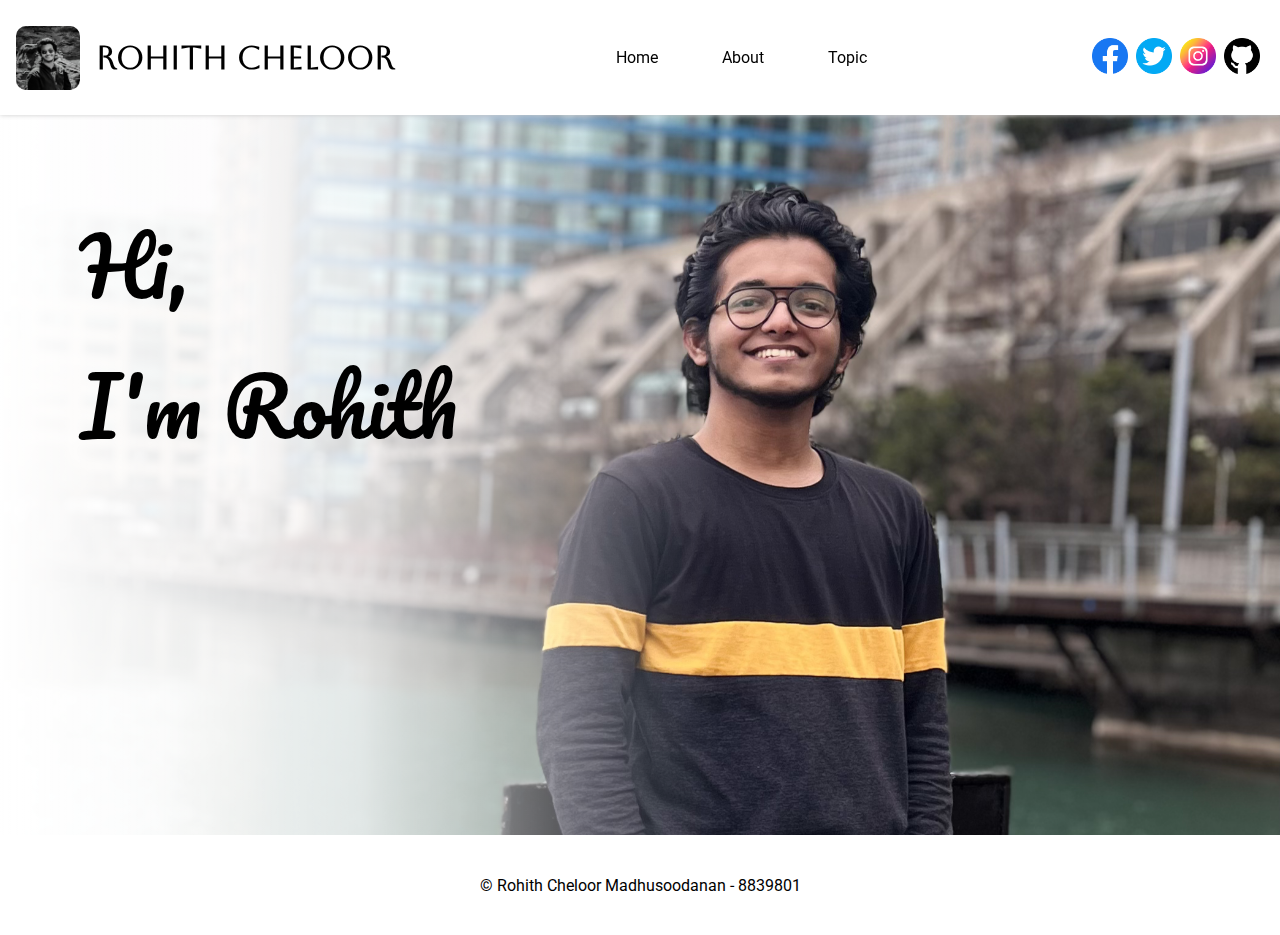
<file: index.html>
<!DOCTYPE html>
<html lang="en">
  <head>
    <meta charset="UTF-8">
    <meta http-equiv="X-UA-Compatible" content="IE=edge">
    <meta name="viewport" content="width=device-width, initial-scale=1.0">
    <title>Rohith Cheloor Madhusoodanan | Home</title>
    <link rel="stylesheet" href="style.css">
    <link rel="icon" href="./assets/profile.jpeg">
    <!-- Adding an icon is something i haven't found in the class hours, but I found while reading through documentations previously-->
    <script src="./scripts.js"></script>
  </head>
  <body>
    <header>
        <div class="header-logo">
            <img alt="Page Logo" src="./assets/profile.jpeg">
            <h1>Rohith Cheloor</h1>
            <button id="ham-menu-button" class="ham-menu-button" onclick="menuClicked()"></button>
        </div>
            <nav id="page-links" class="page-links">
                <ul>
                    <li>
                        <a href="index.html">Home</a>
                    </li>
                    <li>
                        <a href="about.html">About</a>
                    </li>
                    <li>
                        <a href="topic.html">Topic</a>
                    </li>
                </ul>
            </nav>
            <nav id="social-networks" class="social-networks">
                <ul>
                    <li>
                        <a target="_blank" href="https://www.facebook.com/rohith.cheloor/"><img alt="facebook" src="./assets/facebook.png"></a>
                    </li>
                    <li>
                        <a target="_blank" href="https://twitter.com/rohithcheloor"><img alt="twitter" src="./assets/twitter.png"></a>
                    </li>
                    <li>
                        <a target="_blank" href="https://www.instagram.com/rohithcheloor/"><img alt="instagram" src="./assets/instagram.png"></a>
                    </li>
                    <li>
                        <a  target="_blank" href="https://github.com/rohithcheloor"><img alt="github" src="./assets/github.png"></a>
                    </li> 
                </ul>
            </nav>
    </header>
    <main>
        <div class="home-banner">
            <div class="banner-text">
                <p>Hi,<br>I'm Rohith</p>
            </div>
        </div>
    </main>
    <footer>
        &copy; Rohith Cheloor Madhusoodanan - 8839801
    </footer>
  </body>
</html>
</file>
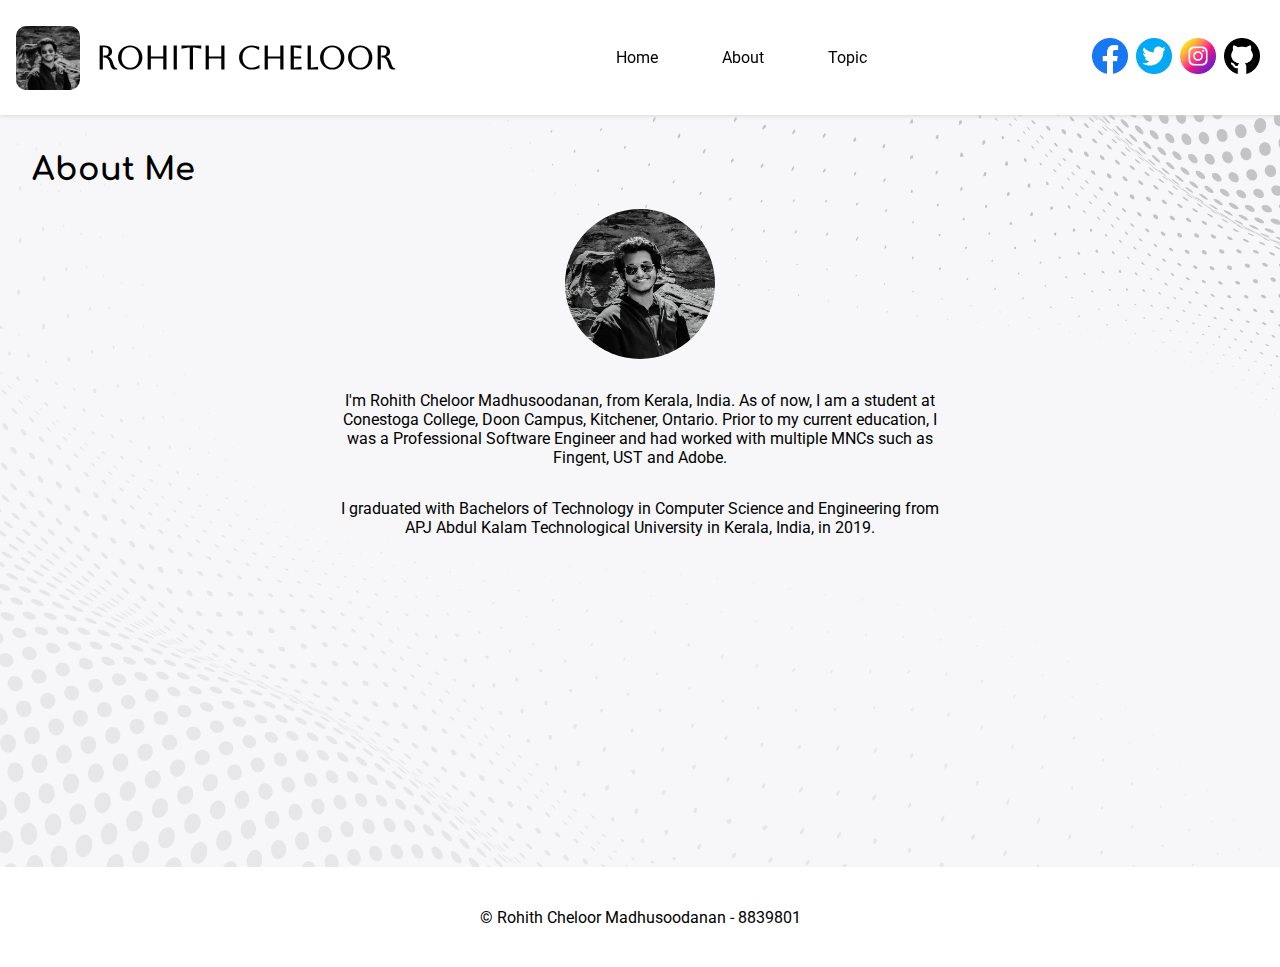
<file: about.html>
<!DOCTYPE html>
<html lang="en">
  <head>
    <meta charset="UTF-8">
    <meta http-equiv="X-UA-Compatible" content="IE=edge">
    <meta name="viewport" content="width=device-width, initial-scale=1.0">
    <title>Rohith Cheloor Madhusoodanan | About</title>
    <link rel="stylesheet" href="style.css">
    <link rel="icon" href="./assets/profile.jpeg">
    <script src="./scripts.js"></script>
  </head>
  <body class="about-page">
    <header>
        <div class="header-logo">
            <img alt="Page Logo" src="./assets/profile.jpeg">
            <h1>Rohith Cheloor</h1>
            <button id="ham-menu-button" class="ham-menu-button" onclick="menuClicked()"></button>
        </div>
            <nav id="page-links" class="page-links">
                <ul>
                    <li>
                        <a href="index.html">Home</a>
                    </li>
                    <li>
                        <a href="about.html">About</a>
                    </li>
                    <li>
                        <a href="topic.html">Topic</a>
                    </li>
                </ul>
            </nav>
            <nav id="social-networks" class="social-networks">
                <ul>
                    <li>
                        <a target="_blank" href="https://www.facebook.com/rohith.cheloor/"><img alt="facebook" src="./assets/facebook.png"></a>
                    </li>
                    <li>
                        <a target="_blank" href="https://twitter.com/rohithcheloor"><img alt="twitter" src="./assets/twitter.png"></a>
                    </li>
                    <li>
                        <a target="_blank" href="https://www.instagram.com/rohithcheloor/"><img alt="instagram" src="./assets/instagram.png"></a>
                    </li>
                    <li>
                        <a  target="_blank" href="https://github.com/rohithcheloor"><img alt="github" src="./assets/github.png"></a>
                    </li> 
                </ul>
            </nav>
    </header>
    <main>
        <div class="container">
        <h1>About Me</h1>
        <div class="profile-image-container">
            <img class="profile-image" alt="Rohith Cheloor" src="./assets/profile.jpeg">
        </div>
        <div class="about-content">
            <p class="description-content">I'm Rohith Cheloor Madhusoodanan, from Kerala, India. As of now, I am a student at Conestoga College, Doon Campus, Kitchener, Ontario. Prior to my current education, I was a Professional Software Engineer and had worked with multiple MNCs such as Fingent, UST and Adobe.</p>
            <p class="description-content">I graduated with Bachelors of Technology in Computer Science and Engineering from APJ Abdul Kalam Technological University in Kerala, India, in 2019.</p>
        </div>
    </div>
    </main>
    <footer>
        &copy; Rohith Cheloor Madhusoodanan - 8839801
    </footer>
  </body>
</html>
</file>
<file: style.css>
@import url('https://fonts.googleapis.com/css2?family=Aboreto&family=Comfortaa&family=Pacifico&family=Roboto:wght@100;300;400;500;700;900&display=swap');
/*Import statements in Stylesheets are something I haven't seen in class*/

body{
    margin: 0;
    font-family: 'Roboto',sans-serif;
}
/* These are custom CSS rules for Scrollbars, which we haven't discussed in class */
::-webkit-scrollbar {
    width: 5px;
  }
  ::-webkit-scrollbar-track {
    background: #ffffff;
  }
  ::-webkit-scrollbar-thumb {
    background: #cccccc;
    border-radius: 8px;
  }
  ::-webkit-scrollbar-thumb:hover {
    background: #000000;
  }
header{
    z-index: 10;
    display: flex;
    position: sticky;
    top: 0;
    background-color: #ffffff;
    padding: 1em;
    box-shadow: 0px 0px 5px #cccccc;
}
@media screen and (min-width: 1024px) {
    header{
        flex-direction: row;
        align-items: center;
        justify-content: space-between;
    }
    .ham-menu-button{
        display: none;
    }
}
@media screen and (max-width: 1024px) {
    header{
        flex-direction: column;
    }
    .header-logo{
        justify-content: space-evenly;
    }
    .ham-menu-button{
        display: block;
        background-color: transparent;
        border: none;
        width: 50px;
        height: 50px;
        background-image: url('./assets/menu.png');
        background-size: contain;
        background-repeat: no-repeat;
    }
    .ham-menu-button.open{
        background-image: url('./assets/close.png');
        background-size: 30px 30px;
        background-position: center;
    }
}
.header-logo{
    display: flex;
   align-items: center;
}
.header-logo h1{
    font-family: 'Aboreto',sans-serif;
}
.header-logo img{
    width: 64px;
    height: 64px;
    border-radius: 10px;
    margin-right: 1em;
}
nav ul{
    list-style-type: none;
    font-family: 'Roboto',sans-serif;
}
.page-links a{
    text-decoration: none;
    color: #000000;
}
.page-links ul{
    height: auto;
    overflow: auto;
    display: flex;
    justify-content: space-evenly;
}
.page-links li{
    padding: 1em 2em;
}
.page-links li:hover{
    background-color: #000000;
}
.page-links li:hover a{
    color: #ffffff;
    transition: all 250ms;
}
.social-networks ul{
    display: flex;
    justify-content: space-evenly;
}
.social-networks img{
    width: 36px;
    height: 36px;
    padding: 0.25em;
}
@media screen and (max-width: 1024px) {
    .page-links ul{
        display: block;
        text-align: center;
    }
    .social-networks ul{
        justify-content: center;
    }
    .page-links ul,.social-networks ul{
        padding: 0;
    }
    .page-links,.social-networks{
        display: none;
    }
    .page-links.active,.social-networks.active{
        display: block;
    }
}

.home-banner{
    width: 100%;
    height: 80vh;
    background-image: url('./assets/home-banner.png');
    background-size: cover;
    background-position: center right;
    background-repeat: no-repeat;
    background-attachment: fixed;
}
.banner-text{
    position: fixed;
    font-family: 'Pacifico',sans-serif;
    background: linear-gradient(to right,#ffffffff,#ffffffcc,#ffffff00);
    width: 50%;
    height: 80vh;
    font-size: 5em;
    padding-left: 1em;
}
@media screen and (max-width: 1024px) {
    .home-banner{
        background-position: center right 15%;
    }
    .banner-text{
        position: relative;
        display: flex;
        justify-content: center;
        align-items: center;
        font-size: 4em;
        padding: 0;
        width: 100%;
        background: #ffffffcc;
    }
}
footer{
    background-color: #ffffff;
    height: 100px;
    display: flex;
    justify-content: center;
    align-items: center;
}
.container > h1{
    font-family: 'Comfortaa',sans-serif;
}
.container{
    min-height: 80vh;
    padding: 1em 2em;
}
.profile-image-container{
    display: grid;
    justify-items: center;
    margin-bottom: 1em;
}
.profile-image{
    width: 150px;
    height: 150px;
    border-radius: 100%;
}
.about-content{
    width: 100%;
    text-align: center;
    display: grid;
    justify-items: center;
}
.description-content{
    min-width: 280px;
    width: 50%;
}
.about-page,.topic-page{
    background-image: url('./assets/gray-abstract-wireframe-technology-background.jpg');
    background-size: cover;
    background-repeat: no-repeat;
    background-position: center left;
}
.hobbies-list{
    display: grid;
    gap: 10px;
    grid-template-columns: 30% 30% 30%;
}
@media screen and (max-width: 1024px) {
    .hobbies-list{
        display: grid;
        gap: 10px;
        grid-template-columns: 100%;
    } 
}
.hobby-item{
    background-color: #ffffff;
    border: 1px solid #cccccc;
    border-radius: 4px;
    transition: all 250ms;
}
.hobby-item video{
    border-radius: 4px 4px 0 0;
}
.hobby-item p{
    padding: 0 1em;
}
.hobby-item:hover{
    box-shadow: 0px 0px 15px #cccccc;
}
.hobby-video{
    width: 100%;
    height: 250px;
    object-fit: cover;
}

.hobby-image{
    width: 100%;
    height: 250px;
    object-fit: cover;
}
</file>
